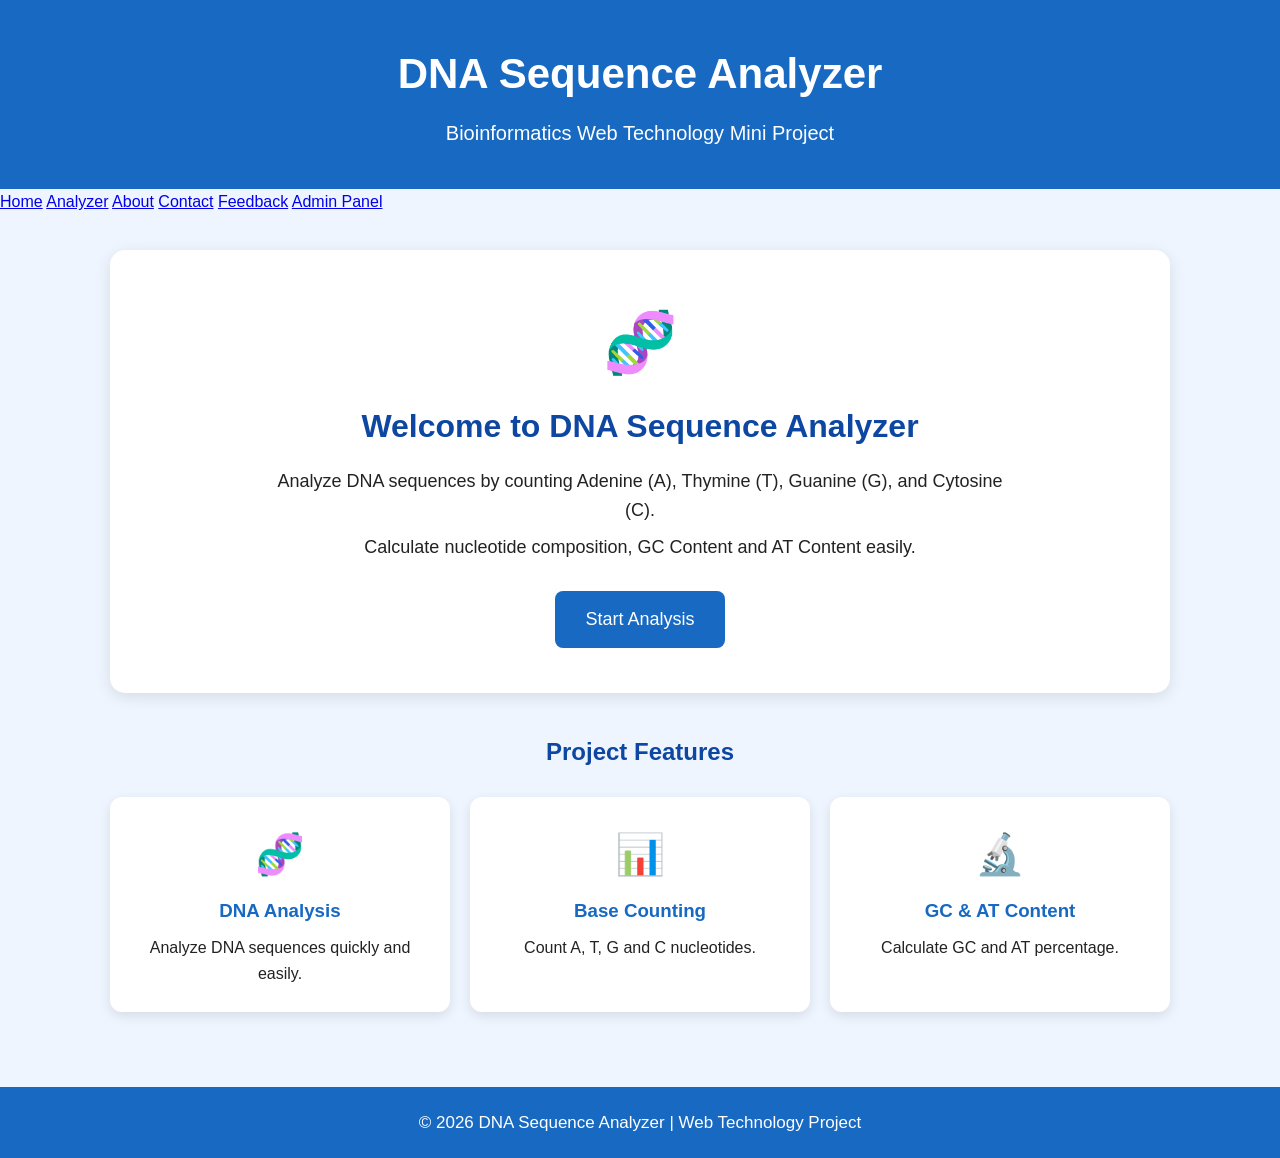
<file: index.html>
<!DOCTYPE html>
<html lang="en">
<head>
    <meta charset="UTF-8">
    <meta name="viewport" content="width=device-width, initial-scale=1.0">
    <title>DNA Sequence Analyzer</title>
    <link rel="stylesheet" href="style.css">
</head>
<body>

<header class="header">
    <h1>DNA Sequence Analyzer</h1>
    <p>Bioinformatics Web Technology Mini Project</p>
</header>

<nav>
    <a href="index.html">Home</a>
    <a href="analyzer.html">Analyzer</a>
    <a href="about.html">About</a>
    <a href="contact.html">Contact</a>
    <a href="feedback.html">Feedback</a>
    <a href="admin/index.html">Admin Panel</a>
</nav>

<main class="container">

    <section class="hero">
        <div class="dna-icon">🧬</div>

        <h2>Welcome to DNA Sequence Analyzer</h2>

        <p>
            Analyze DNA sequences by counting Adenine (A),
            Thymine (T), Guanine (G), and Cytosine (C).
        </p>

        <p>
            Calculate nucleotide composition, GC Content
            and AT Content easily.
        </p>

        <a href="analyzer.html" class="button">
            Start Analysis
        </a>
    </section>

    <section class="features">
        <h2>Project Features</h2>

        <div class="feature-grid">

            <div class="card">
                <div class="card-icon">🧬</div>
                <h3>DNA Analysis</h3>
                <p>Analyze DNA sequences quickly and easily.</p>
            </div>

            <div class="card">
                <div class="card-icon">📊</div>
                <h3>Base Counting</h3>
                <p>Count A, T, G and C nucleotides.</p>
            </div>

            <div class="card">
                <div class="card-icon">🔬</div>
                <h3>GC & AT Content</h3>
                <p>Calculate GC and AT percentage.</p>
            </div>

        </div>
    </section>

</main>

<footer class="footer">
    <p>© 2026 DNA Sequence Analyzer | Web Technology Project</p>
</footer>

</body>
</html>
</file>
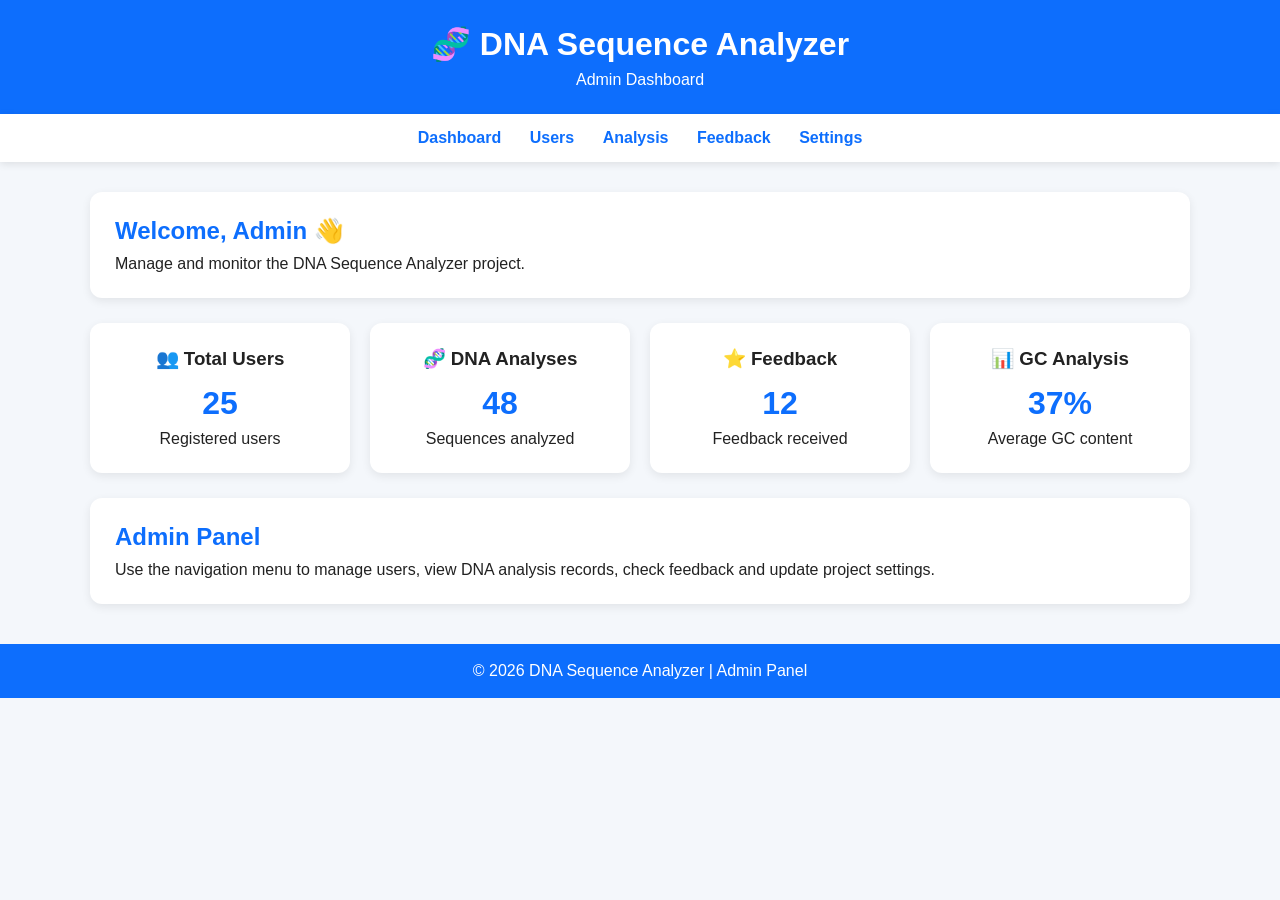
<file: admin/index.html>
<!DOCTYPE html>
<html lang="en">
<head>
    <meta charset="UTF-8">
    <meta name="viewport" content="width=device-width, initial-scale=1.0">

    <title>Admin Dashboard - DNA Sequence Analyzer</title>

    <link rel="stylesheet" href="admin-style.css">
</head>

<body>

<header>
    <h1>🧬 DNA Sequence Analyzer</h1>
    <p>Admin Dashboard</p>
</header>

<nav>
    <a href="index.html">Dashboard</a>
    <a href="users.html">Users</a>
    <a href="analysis.html">Analysis</a>
    <a href="feedback.html">Feedback</a>
    <a href="settings.html">Settings</a>
</nav>

<main>

    <section class="welcome">
        <h2>Welcome, Admin 👋</h2>
        <p>Manage and monitor the DNA Sequence Analyzer project.</p>
    </section>

    <section class="cards">

        <div class="card">
            <h3>👥 Total Users</h3>
            <p class="number">25</p>
            <p>Registered users</p>
        </div>

        <div class="card">
            <h3>🧬 DNA Analyses</h3>
            <p class="number">48</p>
            <p>Sequences analyzed</p>
        </div>

        <div class="card">
            <h3>⭐ Feedback</h3>
            <p class="number">12</p>
            <p>Feedback received</p>
        </div>

        <div class="card">
            <h3>📊 GC Analysis</h3>
            <p class="number">37%</p>
            <p>Average GC content</p>
        </div>

    </section>

    <section class="admin-info">

        <h2>Admin Panel</h2>

        <p>
            Use the navigation menu to manage users,
            view DNA analysis records, check feedback
            and update project settings.
        </p>

    </section>

</main>

<footer>
    <p>© 2026 DNA Sequence Analyzer | Admin Panel</p>
</footer>

</body>
</html>
</file>
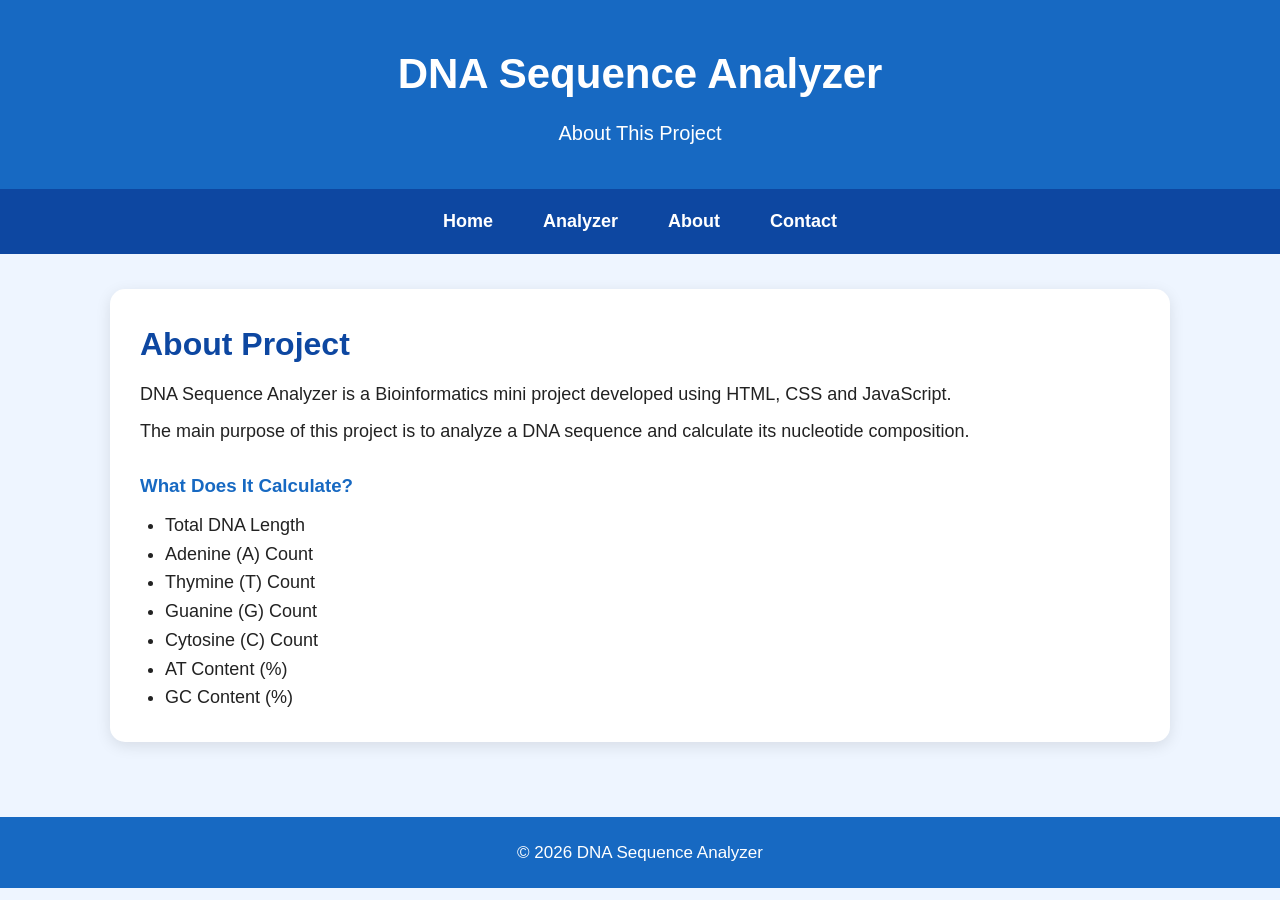
<file: about.html>
<!DOCTYPE html>
<html lang="en">
<head>
    <meta charset="UTF-8">
    <meta name="viewport" content="width=device-width, initial-scale=1.0">
    <title>About - DNA Sequence Analyzer</title>
    <link rel="stylesheet" href="style.css">
</head>
<body>

<header class="header">
    <h1>DNA Sequence Analyzer</h1>
    <p>About This Project</p>
</header>

<nav class="navbar">
    <a href="index.html">Home</a>
    <a href="analyzer.html">Analyzer</a>
    <a href="about.html">About</a>
    <a href="contact.html">Contact</a>
</nav>

<main class="container">

    <section class="content-section">

        <h2>About Project</h2>

        <p>
            DNA Sequence Analyzer is a Bioinformatics mini project
            developed using HTML, CSS and JavaScript.
        </p>

        <p>
            The main purpose of this project is to analyze a DNA
            sequence and calculate its nucleotide composition.
        </p>

        <h3>What Does It Calculate?</h3>

        <ul>
            <li>Total DNA Length</li>
            <li>Adenine (A) Count</li>
            <li>Thymine (T) Count</li>
            <li>Guanine (G) Count</li>
            <li>Cytosine (C) Count</li>
            <li>AT Content (%)</li>
            <li>GC Content (%)</li>
        </ul>

    </section>

</main>

<footer class="footer">
    <p>© 2026 DNA Sequence Analyzer</p>
</footer>

</body>
</html>
</file>
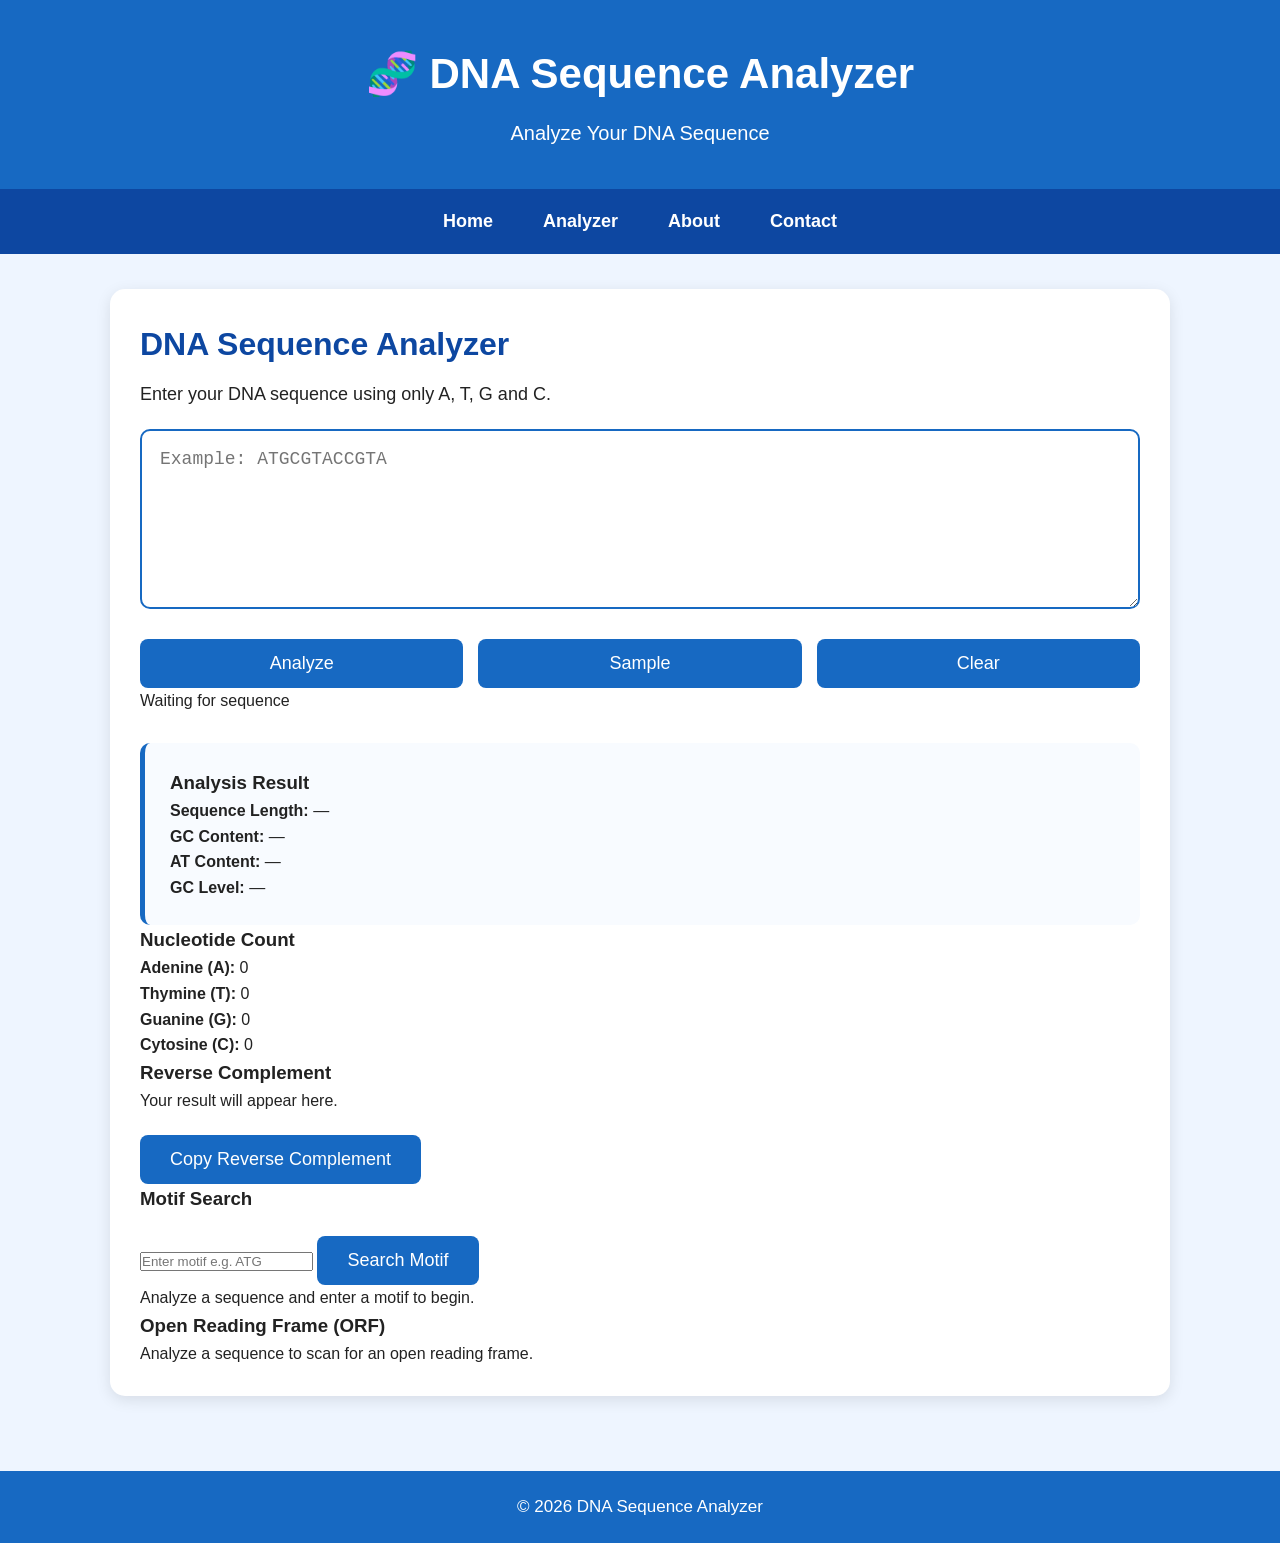
<file: analyzer.html>
<!DOCTYPE html>
<html lang="en">

<head>
    <meta charset="UTF-8">
    <meta name="viewport" content="width=device-width, initial-scale=1.0">

    <title>DNA Sequence Analyzer</title>

    <link rel="stylesheet" href="style.css">
</head>

<body>

    <!-- Header -->
    <header class="header">
        <h1>🧬 DNA Sequence Analyzer</h1>
        <p>Analyze Your DNA Sequence</p>
    </header>

    <!-- Navigation -->
    <nav class="navbar">
        <a href="index.html">Home</a>
        <a href="analyzer.html">Analyzer</a>
        <a href="about.html">About</a>
        <a href="contact.html">Contact</a>
    </nav>

    <!-- Main Content -->
    <main class="container">

        <section class="analyzer-section">

            <h2>DNA Sequence Analyzer</h2>

            <p class="instruction">
                Enter your DNA sequence using only A, T, G and C.
            </p>

            <!-- DNA Input -->
            <textarea
                id="dnaSequence"
                placeholder="Example: ATGCGTACCGTA"
                rows="6"></textarea>

            <!-- Error -->
            <p id="sequenceError" class="error" hidden></p>

            <!-- Buttons -->
            <div class="button-group">

                <button type="button" id="analyzeButton">
                    Analyze
                </button>

                <button type="button" id="sampleButton">
                    Sample
                </button>

                <button type="button" id="clearButton">
                    Clear
                </button>

            </div>

            <!-- Status -->
            <p id="resultStatus">
                Waiting for sequence
            </p>

            <!-- Analysis Result -->
            <div class="result-box">

                <h3>Analysis Result</h3>

                <p>
                    <strong>Sequence Length:</strong>
                    <span id="sequenceLength">—</span>
                </p>

                <p>
                    <strong>GC Content:</strong>
                    <span id="gcContent">—</span>
                </p>

                <p>
                    <strong>AT Content:</strong>
                    <span id="atContent">—</span>
                </p>

                <p>
                    <strong>GC Level:</strong>
                    <span id="gcCategory">—</span>
                </p>

            </div>

            <!-- Base Counts -->
            <div class="base-results">

                <h3>Nucleotide Count</h3>

                <p>
                    <strong>Adenine (A):</strong>
                    <span id="aCount">0</span>
                </p>

                <div class="progress">
                    <div id="aBar"></div>
                </div>

                <p>
                    <strong>Thymine (T):</strong>
                    <span id="tCount">0</span>
                </p>

                <div class="progress">
                    <div id="tBar"></div>
                </div>

                <p>
                    <strong>Guanine (G):</strong>
                    <span id="gCount">0</span>
                </p>

                <div class="progress">
                    <div id="gBar"></div>
                </div>

                <p>
                    <strong>Cytosine (C):</strong>
                    <span id="cCount">0</span>
                </p>

                <div class="progress">
                    <div id="cBar"></div>
                </div>

            </div>

            <!-- Reverse Complement -->
            <div class="reverse-section">

                <h3>Reverse Complement</h3>

                <p id="reverseComplement">
                    Your result will appear here.
                </p>

                <button type="button" id="copyComplementButton">
                    Copy Reverse Complement
                </button>

                <p id="copyMessage"></p>

            </div>

            <!-- Motif Search -->
            <div class="motif-section">

                <h3>Motif Search</h3>

                <input
                    type="text"
                    id="motifInput"
                    placeholder="Enter motif e.g. ATG">

                <button type="button" id="motifButton">
                    Search Motif
                </button>

                <p id="motifResult">
                    Analyze a sequence and enter a motif to begin.
                </p>

            </div>

            <!-- ORF -->
            <div class="orf-section">

                <h3>Open Reading Frame (ORF)</h3>

                <p id="orfResult">
                    Analyze a sequence to scan for an open reading frame.
                </p>

            </div>

        </section>

    </main>

    <!-- Footer -->
    <footer class="footer">
        <p>© 2026 DNA Sequence Analyzer</p>
    </footer>

    <!-- JavaScript -->
    <script src="script.js"></script>

</body>

</html>
</file>
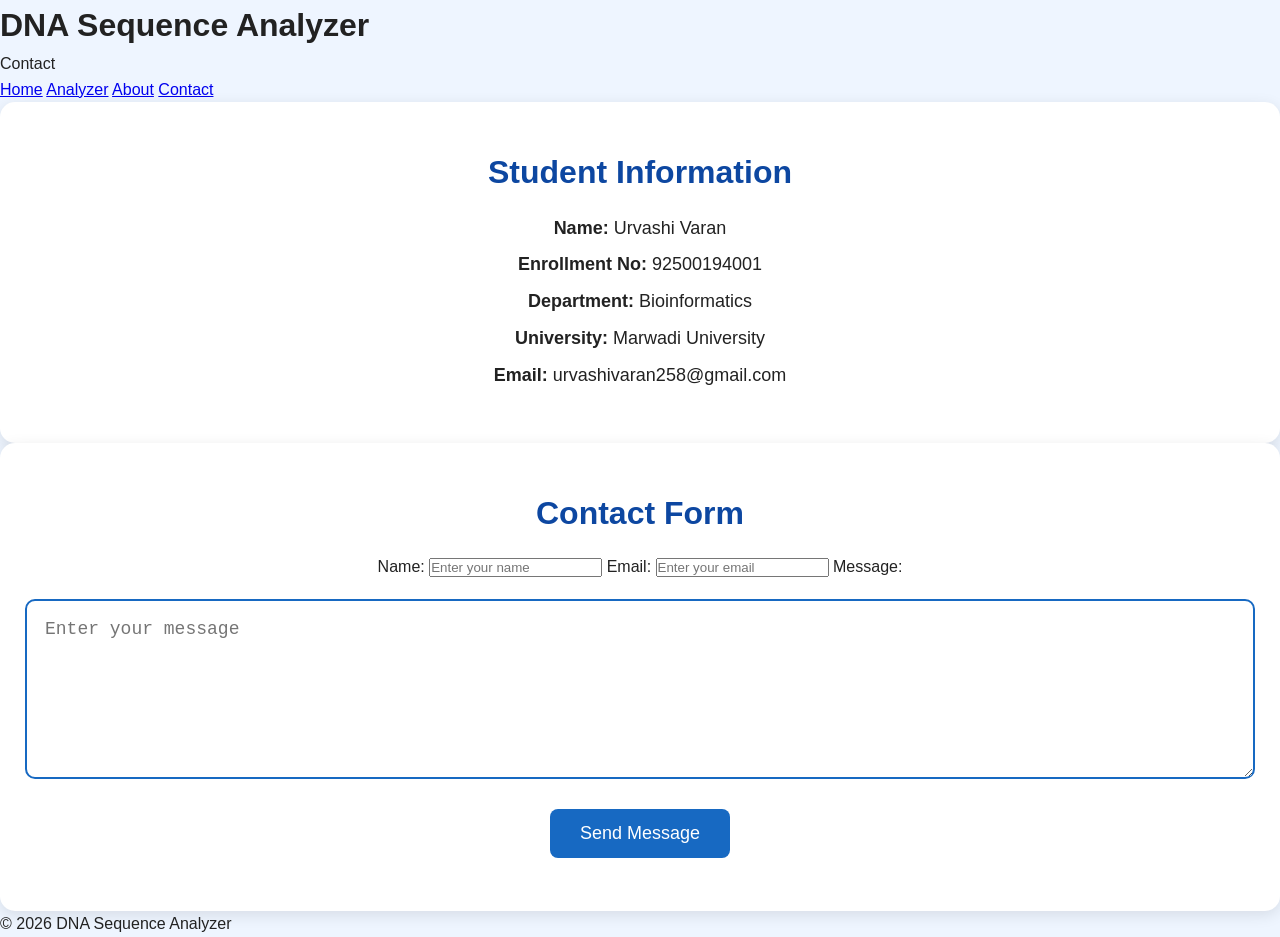
<file: contact.html>
<!DOCTYPE html>
<html>
<head>
<meta charset="UTF-8">
<meta name="viewport" content="width=device-width, initial-scale=1.0">
<title>Contact</title>
<link rel="stylesheet" href="style.css">
</head>

<body>

<header>
<h1>DNA Sequence Analyzer</h1>
<p>Contact</p>
</header>

<nav>
<a href="index.html">Home</a>
<a href="analyzer.html">Analyzer</a>
<a href="about.html">About</a>
<a href="contact.html">Contact</a>
</nav>

<div class="hero">

<h2>Student Information</h2>

<p><b>Name:</b> Urvashi Varan </p>

<p><b>Enrollment No:</b> 92500194001</p>

<p><b>Department:</b> Bioinformatics</p>

<p><b>University:</b> Marwadi University</p>

<p><b>Email:</b> urvashivaran258@gmail.com</p>

</div> 
  <div class="hero">
    <h2>Contact Form</h2>

    <form id="contactForm">

        <label for="name">Name:</label>
        <input type="text" id="name" placeholder="Enter your name">

        <label for="email">Email:</label>
        <input type="email" id="email" placeholder="Enter your email">

        <label for="message">Message:</label>
        <textarea id="message" rows="5"
            placeholder="Enter your message"></textarea>

        <button type="submit">Send Message</button>

        <p id="formMessage"></p>

    </form>
  </div>
  
<footer>
<p>© 2026 DNA Sequence Analyzer</p>
</footer>
<script src="script.js"></script>
</body>
</html>
</file>
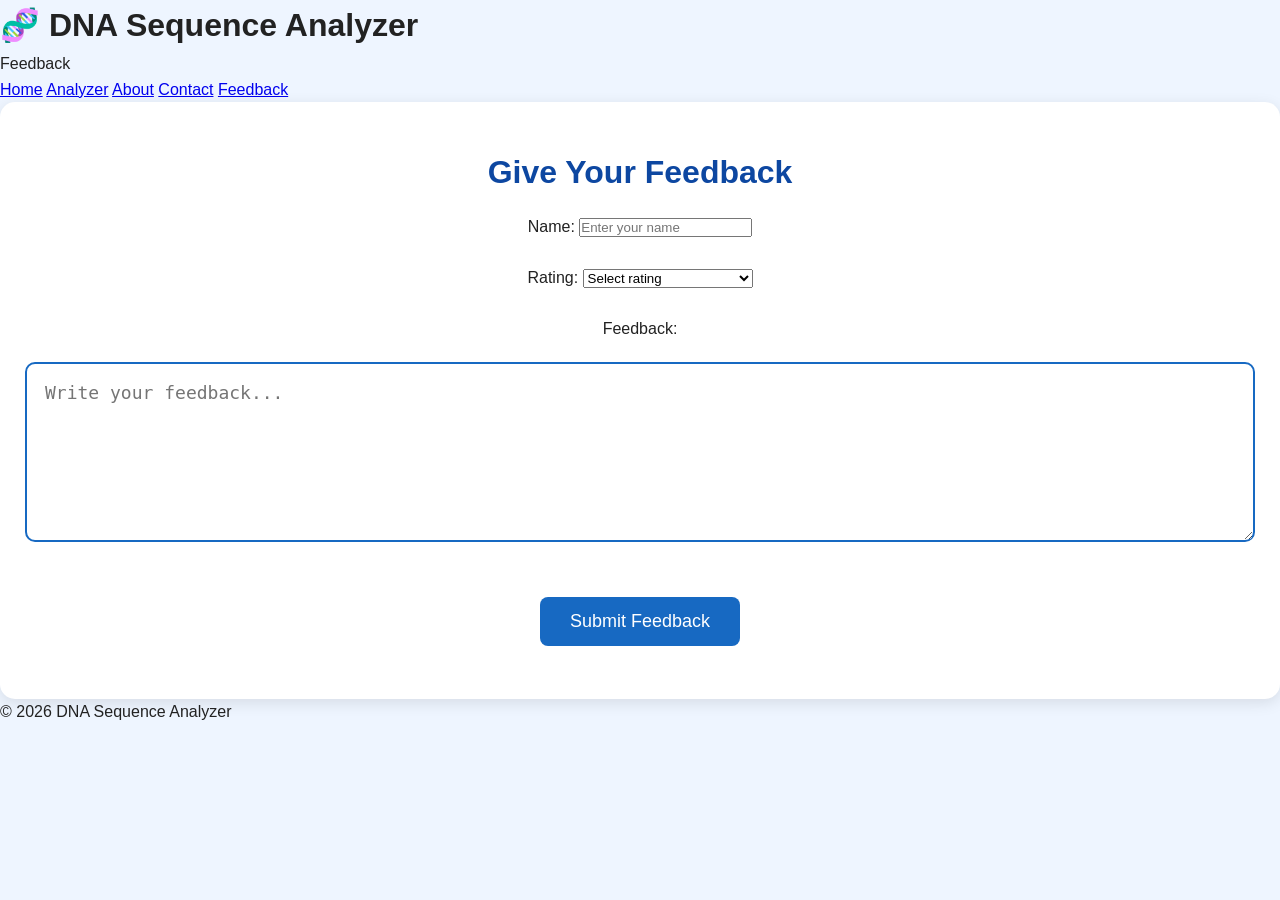
<file: feedback.html>
<!DOCTYPE html>
<html lang="en">
<head>
    <meta charset="UTF-8">
    <meta name="viewport" content="width=device-width, initial-scale=1.0">

    <title>Feedback - DNA Sequence Analyzer</title>

    <link rel="stylesheet" href="./style.css">
</head>

<body>

<header>
    <h1>🧬 DNA Sequence Analyzer</h1>
    <p>Feedback</p>
</header>

<nav>
    <a href="index.html">Home</a>
    <a href="analyzer.html">Analyzer</a>
    <a href="about.html">About</a>
    <a href="contact.html">Contact</a>
    <a href="feedback.html">Feedback</a>
</nav>

<main>

    <section class="hero">

        <h2>Give Your Feedback</h2>

        <form id="feedbackForm">

            <label for="feedbackName">Name:</label>
            <input type="text" id="feedbackName"
                   placeholder="Enter your name" required>

            <br><br>

            <label for="rating">Rating:</label>
            <select id="rating" required>
                <option value="">Select rating</option>
                <option value="5">★★★★★ Excellent</option>
                <option value="4">★★★★ Very Good</option>
                <option value="3">★★★ Good</option>
                <option value="2">★★ Needs Improvement</option>
                <option value="1">★ Poor</option>
            </select>

            <br><br>

            <label for="feedbackText">Feedback:</label>

            <textarea id="feedbackText"
                      rows="5"
                      placeholder="Write your feedback..."
                      required></textarea>

            <br><br>

            <button type="submit">Submit Feedback</button>

            <p id="feedbackMessage"></p>

        </form>

    </section>

</main>

<footer>
    <p>© 2026 DNA Sequence Analyzer</p>
</footer>

<script src="./script.js"></script>
</body>
</html>
</file>
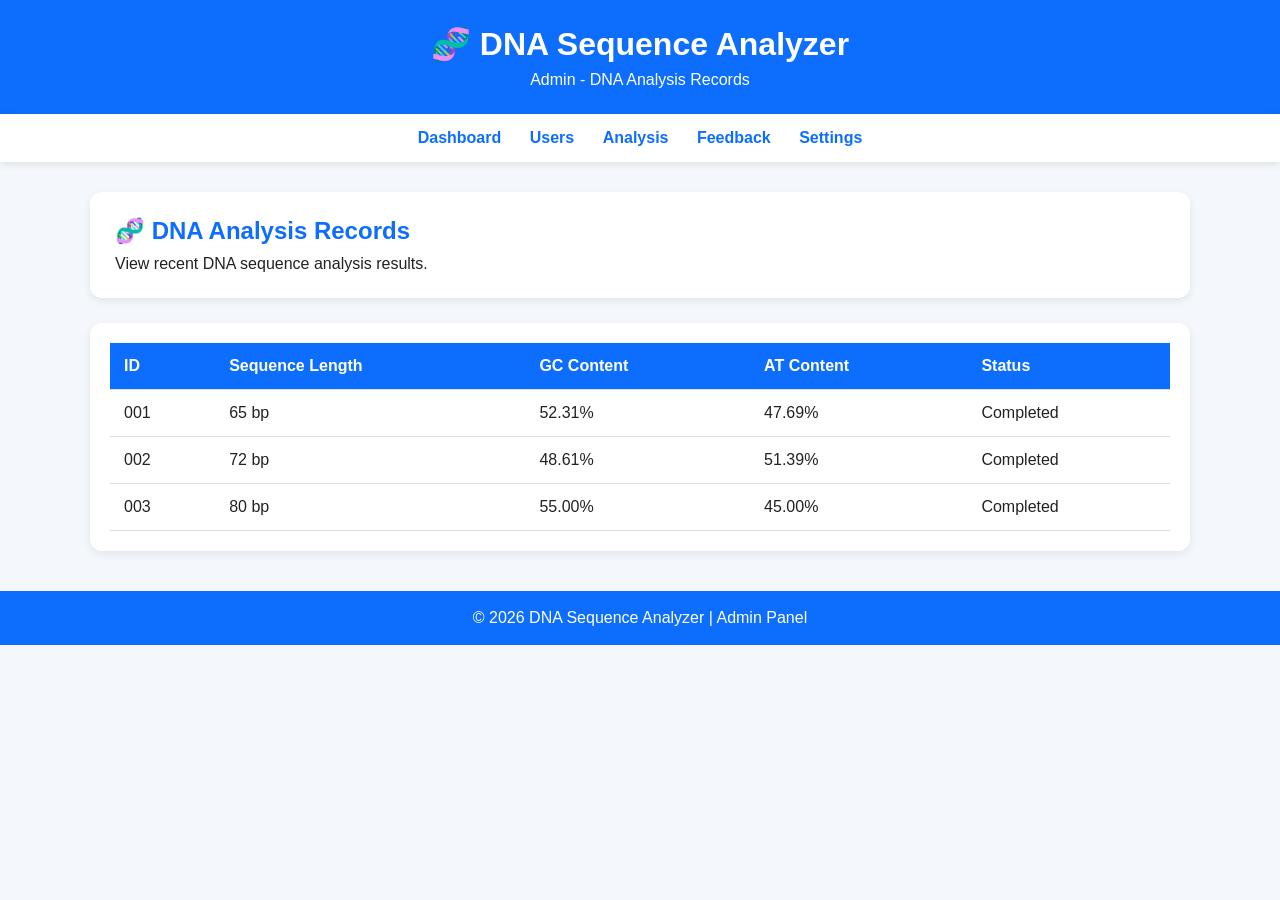
<file: admin/analysis.html>
<!DOCTYPE html>
<html lang="en">
<head>
<meta charset="UTF-8">
<meta name="viewport" content="width=device-width, initial-scale=1.0">
<title>DNA Analysis - Admin</title>
<link rel="stylesheet" href="admin-style.css">
</head>

<body>

<header>
<h1>🧬 DNA Sequence Analyzer</h1>
<p>Admin - DNA Analysis Records</p>
</header>

<nav>
<a href="index.html">Dashboard</a>
<a href="users.html">Users</a>
<a href="analysis.html">Analysis</a>
<a href="feedback.html">Feedback</a>
<a href="settings.html">Settings</a>
</nav>

<main>

<section class="admin-info">
<h2>🧬 DNA Analysis Records</h2>
<p>View recent DNA sequence analysis results.</p>
</section>

<section class="table-container">

<table>
<thead>
<tr>
<th>ID</th>
<th>Sequence Length</th>
<th>GC Content</th>
<th>AT Content</th>
<th>Status</th>
</tr>
</thead>

<tbody>
<tr>
<td>001</td>
<td>65 bp</td>
<td>52.31%</td>
<td>47.69%</td>
<td>Completed</td>
</tr>

<tr>
<td>002</td>
<td>72 bp</td>
<td>48.61%</td>
<td>51.39%</td>
<td>Completed</td>
</tr>

<tr>
<td>003</td>
<td>80 bp</td>
<td>55.00%</td>
<td>45.00%</td>
<td>Completed</td>
</tr>
</tbody>
</table>

</section>

</main>

<footer>
<p>© 2026 DNA Sequence Analyzer | Admin Panel</p>
</footer>

</body>
</html>
</file>
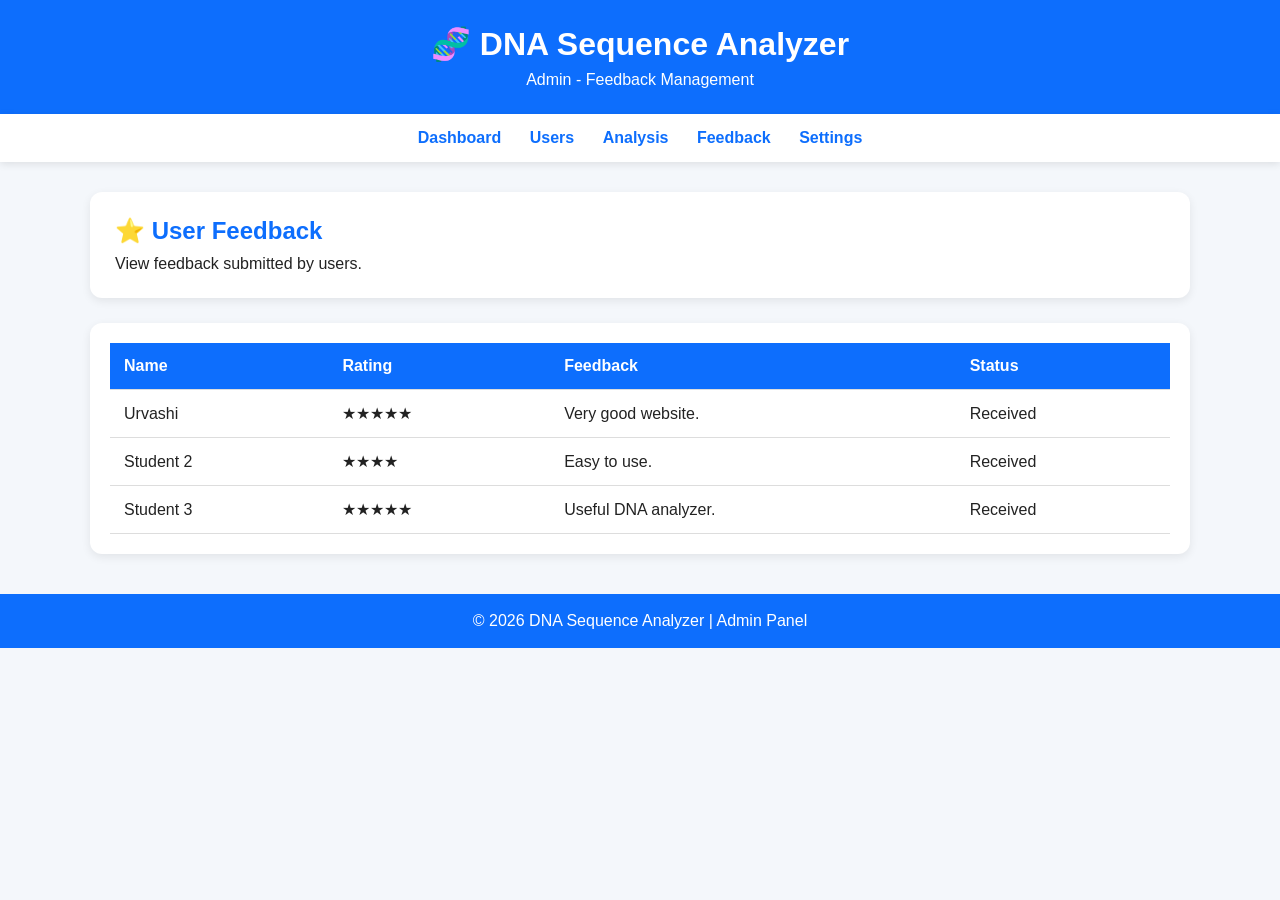
<file: admin/feedback.html>
<!DOCTYPE html>
<html lang="en">
<head>
<meta charset="UTF-8">
<meta name="viewport" content="width=device-width, initial-scale=1.0">
<title>Feedback - Admin</title>
<link rel="stylesheet" href="admin-style.css">
</head>

<body>

<header>
<h1>🧬 DNA Sequence Analyzer</h1>
<p>Admin - Feedback Management</p>
</header>

<nav>
<a href="index.html">Dashboard</a>
<a href="users.html">Users</a>
<a href="analysis.html">Analysis</a>
<a href="feedback.html">Feedback</a>
<a href="settings.html">Settings</a>
</nav>

<main>

<section class="admin-info">
<h2>⭐ User Feedback</h2>
<p>View feedback submitted by users.</p>
</section>

<section class="table-container">

<table>
<thead>
<tr>
<th>Name</th>
<th>Rating</th>
<th>Feedback</th>
<th>Status</th>
</tr>
</thead>

<tbody>
<tr>
<td>Urvashi</td>
<td>★★★★★</td>
<td>Very good website.</td>
<td>Received</td>
</tr>

<tr>
<td>Student 2</td>
<td>★★★★</td>
<td>Easy to use.</td>
<td>Received</td>
</tr>

<tr>
<td>Student 3</td>
<td>★★★★★</td>
<td>Useful DNA analyzer.</td>
<td>Received</td>
</tr>
</tbody>
</table>

</section>

</main>

<footer>
<p>© 2026 DNA Sequence Analyzer | Admin Panel</p>
</footer>

</body>
</html>
</file>
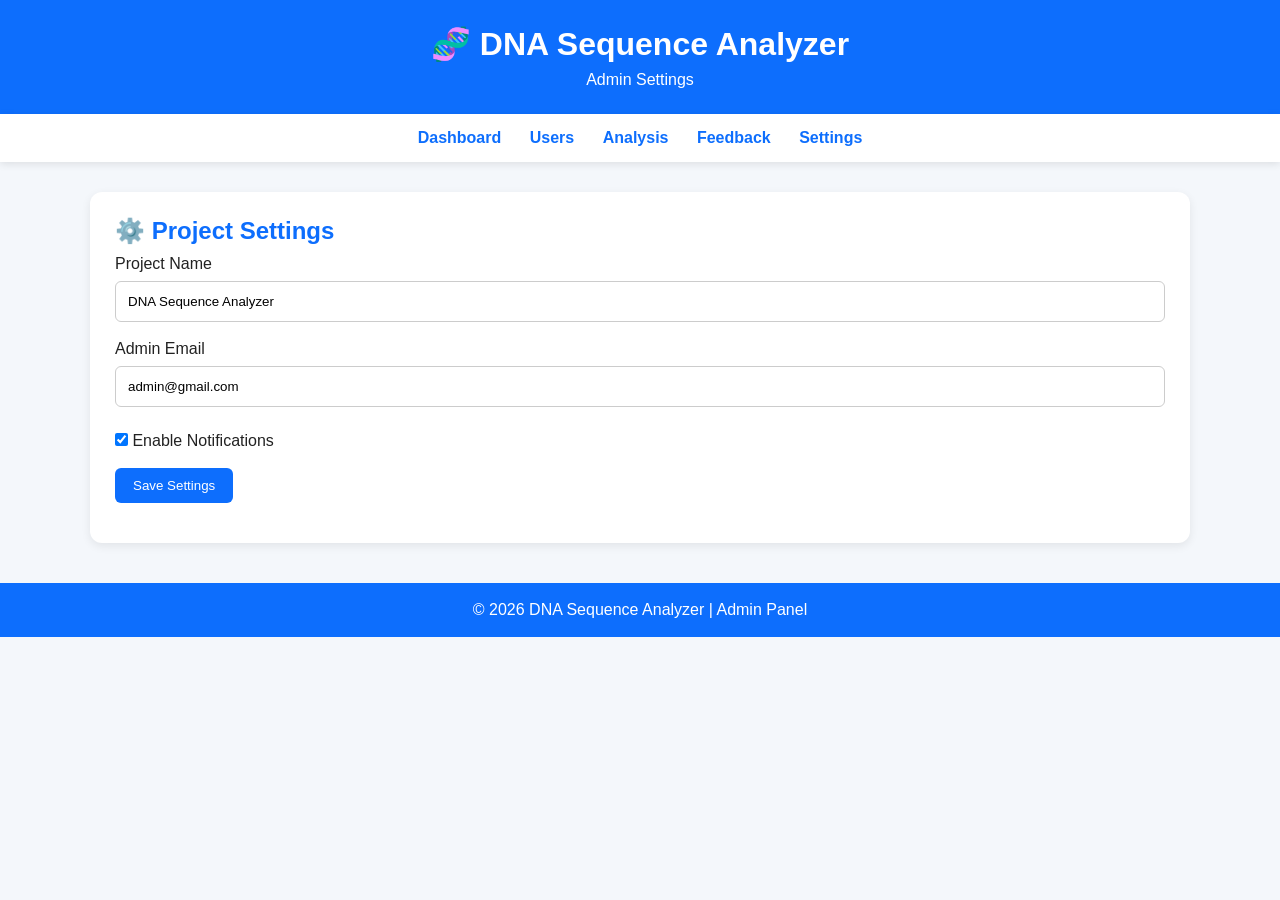
<file: admin/settings.html>
<!DOCTYPE html>
<html lang="en">
<head>
<meta charset="UTF-8">
<meta name="viewport" content="width=device-width, initial-scale=1.0">
<title>Settings - Admin</title>
<link rel="stylesheet" href="admin-style.css">
</head>

<body>

<header>
<h1>🧬 DNA Sequence Analyzer</h1>
<p>Admin Settings</p>
</header>

<nav>
<a href="index.html">Dashboard</a>
<a href="users.html">Users</a>
<a href="analysis.html">Analysis</a>
<a href="feedback.html">Feedback</a>
<a href="settings.html">Settings</a>
</nav>

<main>

<section class="admin-info">

<h2>⚙️ Project Settings</h2>

<form id="settingsForm">

<label>Project Name</label>
<input type="text"
       id="projectName"
       value="DNA Sequence Analyzer"
       required>

<br><br>

<label>Admin Email</label>
<input type="email"
       id="adminEmail"
       value="admin@gmail.com"
       required>

<br><br>

<label>
<input type="checkbox" id="notifications" checked>
 Enable Notifications
</label>

<br><br>

<button type="submit">Save Settings</button>

<p id="settingsMessage"></p>

</form>

</section>

</main>

<footer>
<p>© 2026 DNA Sequence Analyzer | Admin Panel</p>
</footer>

<script>
document.getElementById("settingsForm").addEventListener("submit", function(event) {

    event.preventDefault();

    document.getElementById("settingsMessage").textContent =
        "Settings saved successfully.";

});
</script>

</body>
</html>
</file>
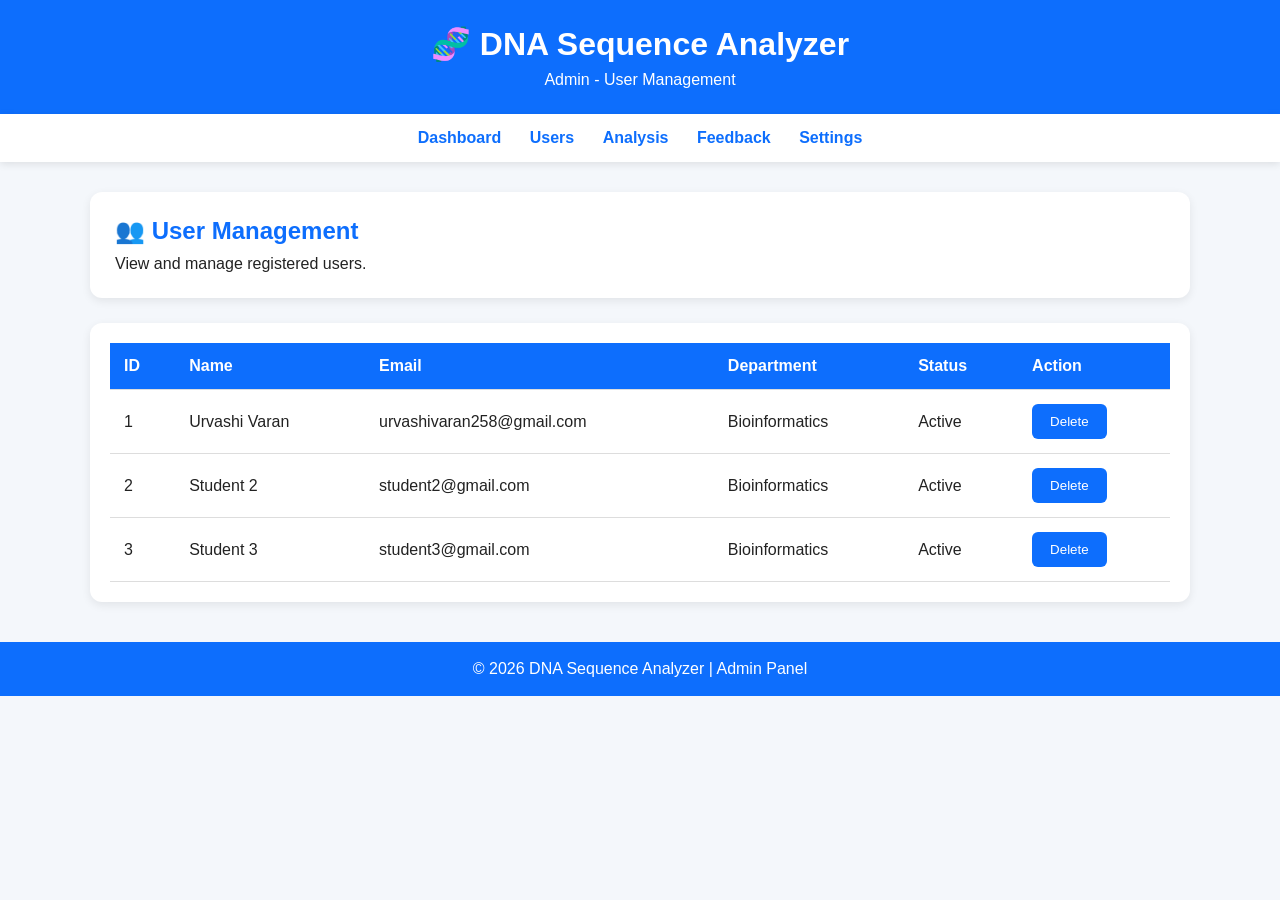
<file: admin/users.html>
<!DOCTYPE html>
<html lang="en">
<head>
    <meta charset="UTF-8">
    <meta name="viewport" content="width=device-width, initial-scale=1.0">

    <title>Users - Admin</title>

    <link rel="stylesheet" href="admin-style.css">
</head>

<body>

<header>
    <h1>🧬 DNA Sequence Analyzer</h1>
    <p>Admin - User Management</p>
</header>

<nav>
    <a href="index.html">Dashboard</a>
    <a href="users.html">Users</a>
    <a href="analysis.html">Analysis</a>
    <a href="feedback.html">Feedback</a>
    <a href="settings.html">Settings</a>
</nav>

<main>

    <section class="admin-info">
        <h2>👥 User Management</h2>
        <p>View and manage registered users.</p>
    </section>

    <section class="table-container">

        <table>

            <thead>
                <tr>
                    <th>ID</th>
                    <th>Name</th>
                    <th>Email</th>
                    <th>Department</th>
                    <th>Status</th>
                    <th>Action</th>
                </tr>
            </thead>

            <tbody>

                <tr>
                    <td>1</td>
                    <td>Urvashi Varan</td>
                    <td>urvashivaran258@gmail.com</td>
                    <td>Bioinformatics</td>
                    <td>Active</td>
                    <td>
                        <button onclick="deleteUser(this)">
                            Delete
                        </button>
                    </td>
                </tr>

                <tr>
                    <td>2</td>
                    <td>Student 2</td>
                    <td>student2@gmail.com</td>
                    <td>Bioinformatics</td>
                    <td>Active</td>
                    <td>
                        <button onclick="deleteUser(this)">
                            Delete
                        </button>
                    </td>
                </tr>

                <tr>
                    <td>3</td>
                    <td>Student 3</td>
                    <td>student3@gmail.com</td>
                    <td>Bioinformatics</td>
                    <td>Active</td>
                    <td>
                        <button onclick="deleteUser(this)">
                            Delete
                        </button>
                    </td>
                </tr>

            </tbody>

        </table>

    </section>

</main>

<footer>
    <p>© 2026 DNA Sequence Analyzer | Admin Panel</p>
</footer>

<script>
function deleteUser(button) {

    if (confirm("Are you sure you want to delete this user?")) {

        button.closest("tr").remove();

        alert("User deleted successfully.");
    }
}
</script>

</body>
</html>
</file>
<file: style.css>
* {
    margin: 0;
    padding: 0;
    box-sizing: border-box;
}

body {
    font-family: Arial, sans-serif;
    background: #eef5ff;
    color: #222;
    line-height: 1.6;
}

/* Header */
.header {
    background: #1769c2;
    color: white;
    text-align: center;
    padding: 40px 15px;
}

.header h1 {
    font-size: 42px;
    margin-bottom: 10px;
}

.header p {
    font-size: 20px;
}

/* Navigation */
.navbar {
    background: #0d47a1;
    display: flex;
    justify-content: center;
    flex-wrap: wrap;
}

.navbar a {
    color: white;
    text-decoration: none;
    font-size: 18px;
    font-weight: bold;
    padding: 18px 25px;
}

.navbar a:hover {
    background: #1565c0;
}

/* Main */
.container {
    max-width: 1100px;
    margin: auto;
    padding: 35px 20px;
}

/* Hero */
.hero {
    background: white;
    text-align: center;
    padding: 45px 25px;
    border-radius: 15px;
    box-shadow: 0 4px 15px rgba(0,0,0,0.1);
}

.dna-icon {
    font-size: 60px;
    margin-bottom: 10px;
}

.hero h2 {
    color: #0d47a1;
    font-size: 32px;
    margin-bottom: 15px;
}

.hero p {
    font-size: 18px;
    margin: 8px auto;
    max-width: 750px;
}

/* Buttons */
.button,
button {
    display: inline-block;
    background: #1769c2;
    color: white;
    border: none;
    padding: 14px 30px;
    margin-top: 22px;
    border-radius: 8px;
    font-size: 18px;
    cursor: pointer;
    text-decoration: none;
}

.button:hover,
button:hover {
    background: #0d47a1;
}

/* Features */
.features {
    margin-top: 40px;
    text-align: center;
}

.features h2 {
    color: #0d47a1;
    margin-bottom: 25px;
}

.feature-grid {
    display: grid;
    grid-template-columns: repeat(3, 1fr);
    gap: 20px;
}

.card {
    background: white;
    padding: 25px;
    border-radius: 12px;
    box-shadow: 0 4px 12px rgba(0,0,0,0.1);
}

.card-icon {
    font-size: 40px;
}

.card h3 {
    color: #1769c2;
    margin: 10px 0;
}

/* Analyzer */
.analyzer-section {
    background: white;
    padding: 30px;
    border-radius: 15px;
    box-shadow: 0 4px 15px rgba(0,0,0,0.1);
}

.analyzer-section h2,
.content-section h2 {
    color: #0d47a1;
    font-size: 32px;
    margin-bottom: 10px;
}

.instruction {
    font-size: 18px;
}

textarea {
    width: 100%;
    min-height: 180px;
    margin-top: 20px;
    padding: 18px;
    border: 2px solid #1769c2;
    border-radius: 10px;
    font-size: 18px;
    resize: vertical;
}

.button-group {
    display: flex;
    gap: 15px;
}

.button-group button {
    flex: 1;
}

/* Result */
.result-box {
    margin-top: 30px;
    padding: 25px;
    background: #f8fbff;
    border-left: 5px solid #1769c2;
    border-radius: 10px;
}

.result-box h2 {
    color: #0d47a1;
    margin-bottom: 15px;
}

.result-item {
    font-size: 18px;
    padding: 8px 0;
}

.gc-at {
    font-size: 20px;
    font-weight: bold;
    color: #1769c2;
    margin-top: 15px;
}

/* About / Contact */
.content-section {
    background: white;
    padding: 30px;
    border-radius: 15px;
    box-shadow: 0 4px 15px rgba(0,0,0,0.1);
}

.content-section p {
    font-size: 18px;
    margin: 8px 0;
}

.content-section h3 {
    color: #1769c2;
    margin-top: 25px;
}

.content-section ul {
    margin: 10px 0 0 25px;
    font-size: 18px;
}

.student-info {
    margin-top: 20px;
}

/* Footer */
.footer {
    background: #1769c2;
    color: white;
    text-align: center;
    padding: 22px;
    margin-top: 40px;
}

.footer p {
    font-size: 17px;
}

/* Mobile */
@media (max-width: 700px) {

    .header h1 {
        font-size: 30px;
    }

    .header p {
        font-size: 17px;
    }

    .navbar a {
        font-size: 16px;
        padding: 14px 15px;
    }

    .container {
        padding: 20px 12px;
    }

    .hero h2 {
        font-size: 26px;
    }

    .feature-grid {
        grid-template-columns: 1fr;
    }

    .button-group {
        flex-direction: column;
        gap: 5px;
    }

    .button-group button {
        width: 100%;
    }

    textarea {
        min-height: 170px;
    }
}
</file>
<file: admin/admin-style.css>
* {
    box-sizing: border-box;
    margin: 0;
    padding: 0;
}

body {
    font-family: Arial, sans-serif;
    background: #f4f7fb;
    color: #222;
}

header {
    background: #0d6efd;
    color: white;
    text-align: center;
    padding: 25px 15px;
}

header h1 {
    margin-bottom: 8px;
}

nav {
    background: #ffffff;
    padding: 15px;
    text-align: center;
    box-shadow: 0 2px 8px rgba(0,0,0,0.1);
}

nav a {
    color: #0d6efd;
    text-decoration: none;
    font-weight: bold;
    margin: 0 12px;
}

nav a:hover {
    text-decoration: underline;
}

main {
    width: 90%;
    max-width: 1100px;
    margin: 30px auto;
}

.welcome,
.admin-info {
    background: white;
    padding: 25px;
    border-radius: 12px;
    margin-bottom: 25px;
    box-shadow: 0 3px 10px rgba(0,0,0,0.08);
}

.welcome h2,
.admin-info h2 {
    color: #0d6efd;
    margin-bottom: 10px;
}

.cards {
    display: grid;
    grid-template-columns: repeat(4, 1fr);
    gap: 20px;
    margin-bottom: 25px;
}

.card {
    background: white;
    padding: 25px;
    border-radius: 12px;
    text-align: center;
    box-shadow: 0 3px 10px rgba(0,0,0,0.08);
}

.card h3 {
    margin-bottom: 15px;
}

.number {
    font-size: 32px;
    font-weight: bold;
    color: #0d6efd;
    margin-bottom: 8px;
}

.table-container {
    background: white;
    padding: 20px;
    border-radius: 12px;
    overflow-x: auto;
    box-shadow: 0 3px 10px rgba(0,0,0,0.08);
}

table {
    width: 100%;
    border-collapse: collapse;
}

th,
td {
    padding: 14px;
    text-align: left;
    border-bottom: 1px solid #ddd;
}

th {
    background: #0d6efd;
    color: white;
}

tr:hover {
    background: #f5f8ff;
}

button {
    background: #0d6efd;
    color: white;
    border: none;
    padding: 10px 18px;
    border-radius: 6px;
    cursor: pointer;
}

button:hover {
    background: #084298;
}

input,
select,
textarea {
    width: 100%;
    padding: 12px;
    margin-top: 8px;
    border: 1px solid #ccc;
    border-radius: 6px;
}

input[type="checkbox"] {
    width: auto;
}

#settingsMessage {
    margin-top: 15px;
    color: green;
    font-weight: bold;
}

footer {
    background: #0d6efd;
    color: white;
    text-align: center;
    padding: 18px;
    margin-top: 40px;
}

@media (max-width: 768px) {

    .cards {
        grid-template-columns: 1fr 1fr;
    }

    nav a {
        display: inline-block;
        margin: 7px;
    }

    main {
        width: 95%;
    }
}

@media (max-width: 500px) {

    .cards {
        grid-template-columns: 1fr;
    }

    header h1 {
        font-size: 24px;
    }

    nav a {
        display: block;
        margin: 10px;
    }
}
</file>
